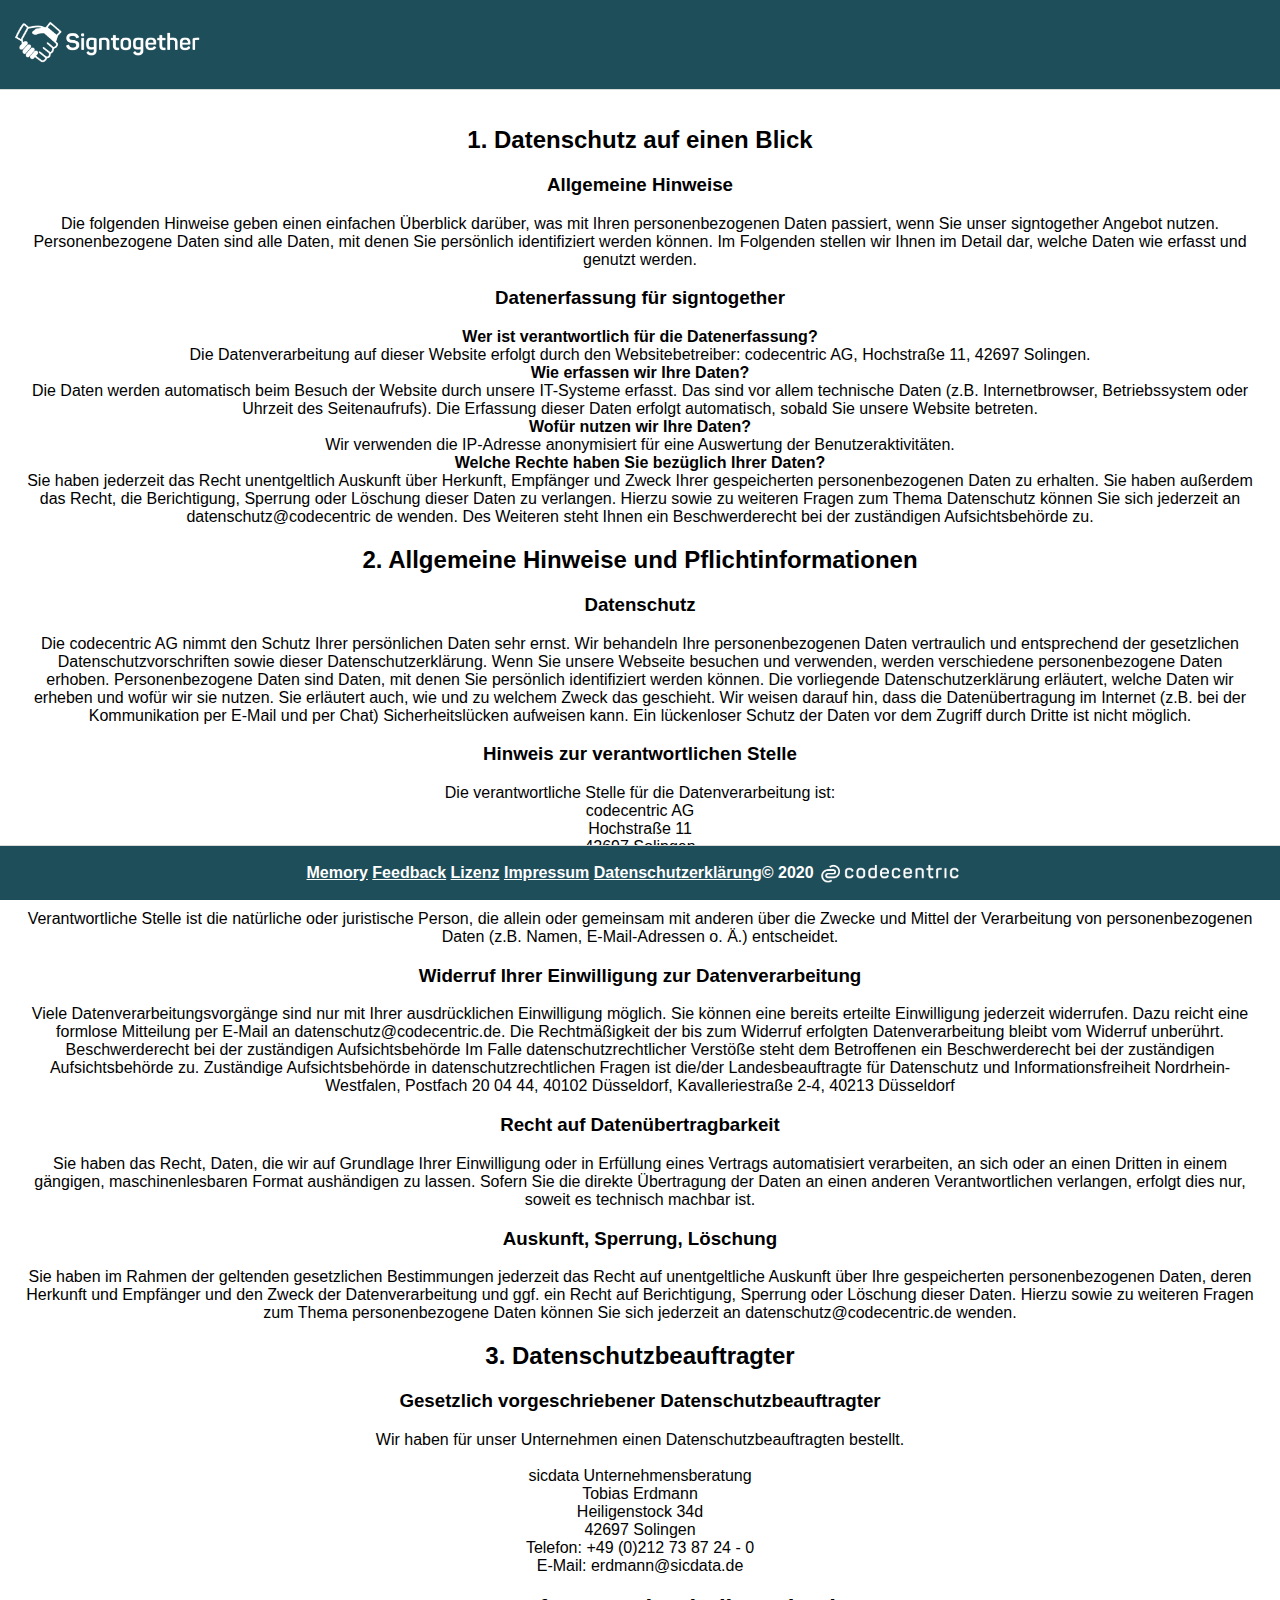
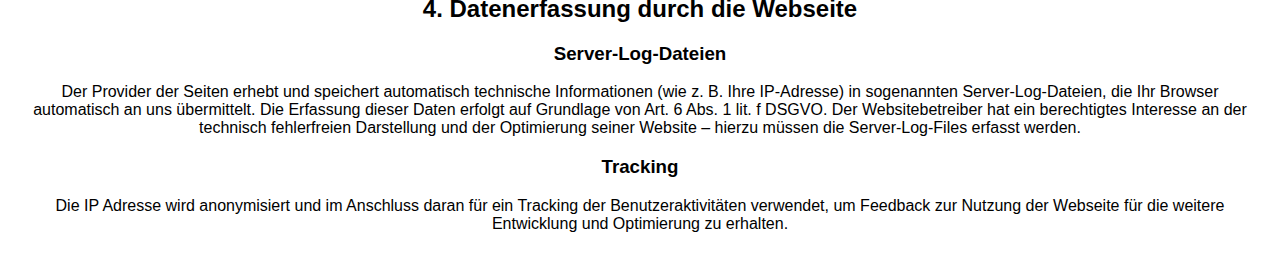
<file: datenschutz.html>
<!DOCTYPE HTML PUBLIC "-//W3C//DTD HTML 4.01//EN" "http://www.w3.org/TR/html4/strict.dtd">
<html>

<head>
    <title>Datenschutzerklärung</title>
    <meta http-equiv="Content-Type" content="text/html; charset=utf-8">
    <link rel="stylesheet" type="text/css" href="MemoryGame.css">
</head>

<body>
    <div id="navbar">
        <span class="heading"><img style="margin-left: -8px" class="logo" src="./assets/signtogether_centered.png"></span>
    </div>
    <div class="main">
        <h2>
            1. Datenschutz auf einen Blick
        </h2>
        <h3>
            Allgemeine Hinweise
        </h3>
        <p>
            Die folgenden Hinweise geben einen einfachen Überblick darüber, was mit Ihren personenbezogenen Daten passiert, wenn Sie unser signtogether Angebot nutzen. Personenbezogene Daten sind alle Daten, mit denen Sie persönlich identifiziert werden können. Im Folgenden stellen wir Ihnen im Detail dar, welche Daten wie erfasst und genutzt werden.
        </p>
        <h3>
            Datenerfassung für signtogether
        </h3>
        <p>
            <b>Wer ist verantwortlich für die Datenerfassung?</b><br>
            Die Datenverarbeitung auf dieser Website erfolgt durch den Websitebetreiber: codecentric AG, Hochstraße 11, 42697 Solingen.<br>
            <b>Wie erfassen wir Ihre Daten?</b><br>
            Die Daten werden automatisch beim Besuch der Website durch unsere IT-Systeme erfasst. Das sind vor allem technische Daten (z.B. Internetbrowser, Betriebssystem oder Uhrzeit des Seitenaufrufs). Die Erfassung dieser Daten erfolgt automatisch, sobald Sie unsere Website betreten.<br>
            <b>Wofür nutzen wir Ihre Daten?</b><br>
            Wir verwenden die IP-Adresse anonymisiert für eine Auswertung der Benutzeraktivitäten.<br>
            <b>Welche Rechte haben Sie bezüglich Ihrer Daten?</b><br>
            Sie haben jederzeit das Recht unentgeltlich Auskunft über Herkunft, Empfänger und Zweck Ihrer gespeicherten personenbezogenen Daten zu erhalten. Sie haben außerdem das Recht, die Berichtigung, Sperrung oder Löschung dieser Daten zu verlangen. Hierzu sowie zu weiteren Fragen zum Thema Datenschutz können Sie sich jederzeit an datenschutz@codecentric de wenden. Des Weiteren steht Ihnen ein Beschwerderecht bei der zuständigen Aufsichtsbehörde zu.
        </p>

        <h2>
            2. Allgemeine Hinweise und Pflichtinformationen
        </h2>
        <h3>
            Datenschutz
        </h3>
        <p>
            Die codecentric AG nimmt den Schutz Ihrer persönlichen Daten sehr ernst. Wir behandeln Ihre personenbezogenen Daten vertraulich und entsprechend der gesetzlichen Datenschutzvorschriften sowie dieser Datenschutzerklärung.
            Wenn Sie unsere Webseite besuchen und verwenden, werden verschiedene personenbezogene Daten erhoben. Personenbezogene Daten sind Daten, mit denen Sie persönlich identifiziert werden können. Die vorliegende Datenschutzerklärung erläutert, welche Daten wir erheben und wofür wir sie nutzen. Sie erläutert auch, wie und zu welchem Zweck das geschieht.
            Wir weisen darauf hin, dass die Datenübertragung im Internet (z.B. bei der Kommunikation per E-Mail und per Chat) Sicherheitslücken aufweisen kann. Ein lückenloser Schutz der Daten vor dem Zugriff durch Dritte ist nicht möglich.
        </p>
        <h3>
            Hinweis zur verantwortlichen Stelle
        </h3>
        <p>
            Die verantwortliche Stelle für die Datenverarbeitung ist:<br>

            codecentric AG<br>
            Hochstraße 11<br>
            42697 Solingen<br>
            Telefon: +49 (0)212 23 36 28 0<br>
            E-Mail: info@codecentric.de<br><br>

            Verantwortliche Stelle ist die natürliche oder juristische Person, die allein oder gemeinsam mit anderen über die Zwecke und Mittel der Verarbeitung von personenbezogenen Daten (z.B. Namen, E-Mail-Adressen o. Ä.) entscheidet.
        </p>
        <h3>
            Widerruf Ihrer Einwilligung zur Datenverarbeitung
        </h3>
        <p>
            Viele Datenverarbeitungsvorgänge sind nur mit Ihrer ausdrücklichen Einwilligung möglich. Sie können eine bereits erteilte Einwilligung jederzeit widerrufen. Dazu reicht eine formlose Mitteilung per E-Mail an datenschutz@codecentric.de. Die Rechtmäßigkeit der bis zum Widerruf erfolgten Datenverarbeitung bleibt vom Widerruf unberührt.
            Beschwerderecht bei der zuständigen Aufsichtsbehörde
            Im Falle datenschutzrechtlicher Verstöße steht dem Betroffenen ein Beschwerderecht bei der zuständigen Aufsichtsbehörde zu. Zuständige Aufsichtsbehörde in datenschutzrechtlichen Fragen ist die/der Landesbeauftragte für Datenschutz und Informationsfreiheit Nordrhein-Westfalen, Postfach 20 04 44, 40102 Düsseldorf, Kavalleriestraße 2-4, 40213 Düsseldorf
        </p>
        <h3>
            Recht auf Datenübertragbarkeit
        </h3>
        <p>
            Sie haben das Recht, Daten, die wir auf Grundlage Ihrer Einwilligung oder in Erfüllung eines Vertrags automatisiert verarbeiten, an sich oder an einen Dritten in einem gängigen, maschinenlesbaren Format aushändigen zu lassen. Sofern Sie die direkte Übertragung der Daten an einen anderen Verantwortlichen verlangen, erfolgt dies nur, soweit es technisch machbar ist.
        </p>
        <h3>
            Auskunft, Sperrung, Löschung
        </h3>
        <p>
            Sie haben im Rahmen der geltenden gesetzlichen Bestimmungen jederzeit das Recht auf unentgeltliche Auskunft über Ihre gespeicherten personenbezogenen Daten, deren Herkunft und Empfänger und den Zweck der Datenverarbeitung und ggf. ein Recht auf Berichtigung, Sperrung oder Löschung dieser Daten. Hierzu sowie zu weiteren Fragen zum Thema personenbezogene Daten können Sie sich jederzeit an datenschutz@codecentric.de wenden.
        </p>

        <h2>
            3. Datenschutzbeauftragter
        </h2>
        <h3>
            Gesetzlich vorgeschriebener Datenschutzbeauftragter
        </h3>
        <p>
            Wir haben für unser Unternehmen einen Datenschutzbeauftragten bestellt.<br><br>

            sicdata Unternehmensberatung<br>
            Tobias Erdmann<br>
            Heiligenstock 34d<br>
            42697 Solingen<br>
            Telefon: +49 (0)212 73 87 24 - 0<br>
            E-Mail: erdmann@sicdata.de<br>
        </p>

        <h2>
            4. Datenerfassung durch die Webseite
        </h2>
        <h3>
            Server-Log-Dateien
        </h3>
        <p>
            Der Provider der Seiten erhebt und speichert automatisch technische Informationen (wie z. B. Ihre IP-Adresse) in sogenannten Server-Log-Dateien, die Ihr Browser automatisch an uns übermittelt.
            Die Erfassung dieser Daten erfolgt auf Grundlage von Art. 6 Abs. 1 lit. f DSGVO. Der Websitebetreiber hat ein berechtigtes Interesse an der technisch fehlerfreien Darstellung und der Optimierung seiner Website – hierzu müssen die Server-Log-Files erfasst werden.
        </p>
        <h3>
            Tracking
        </h3>
        <p>
            Die IP Adresse wird anonymisiert und im Anschluss daran für ein Tracking der Benutzeraktivitäten verwendet, um Feedback zur Nutzung der Webseite für die weitere Entwicklung und Optimierung zu erhalten.
        </p>
    </div>
    <div id="footer">
        <p><a href="index.html">Memory</a> <a href="feedback.html">Feedback</a> <a href="lizenz.html">Lizenz</a> <a href="impressum.html">Impressum</a> <a href="datenschutz.html">Datenschutzerklärung</a></p>
        © 2020 <img style="margin-left: -8px" class="logo" src="./assets/cc-logo.png">
    </div>
</body>
</html>
</file>
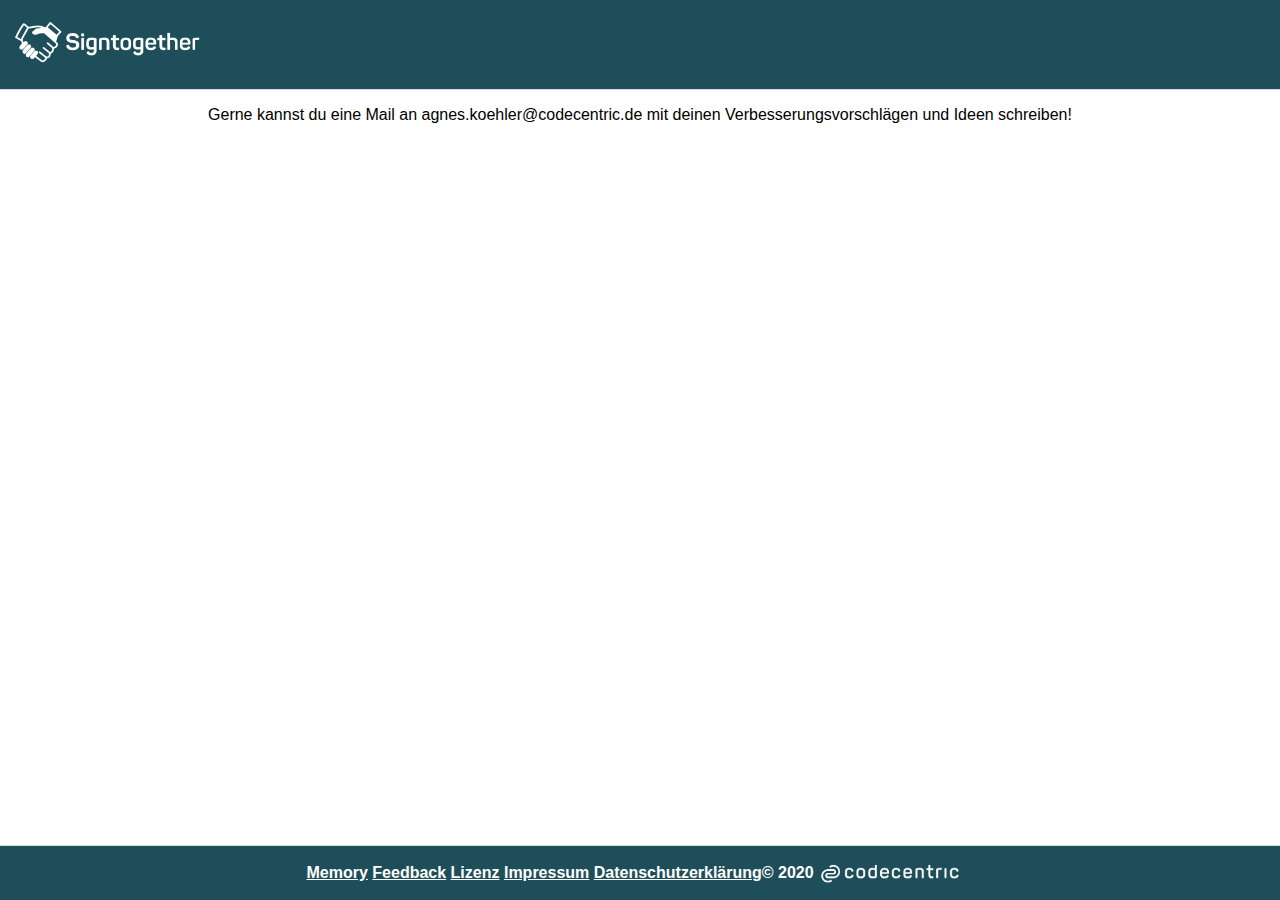
<file: feedback.html>
<!DOCTYPE HTML PUBLIC "-//W3C//DTD HTML 4.01//EN" "http://www.w3.org/TR/html4/strict.dtd">
<html>

<head>
    <title>Feedback</title>
    <meta http-equiv="Content-Type" content="text/html; charset=utf-8">
    <link rel="stylesheet" type="text/css" href="MemoryGame.css">
</head>

<body>
    <div id="navbar">
        <span class="heading"><img style="margin-left: -8px" class="logo" src="./assets/signtogether_centered.png"></span>
    </div>
    <div class="main">
        Gerne kannst du eine Mail an agnes.koehler@codecentric.de mit deinen Verbesserungsvorschlägen und Ideen schreiben!
    <div id="footer">
        <p><a href="index.html">Memory</a> <a href="feedback.html">Feedback</a> <a href="lizenz.html">Lizenz</a> <a href="impressum.html">Impressum</a> <a href="datenschutz.html">Datenschutzerklärung</a></p>
        © 2020 <img style="margin-left: -8px" class="logo" src="./assets/cc-logo.png">
    </div>
</body>
</html>
</file>
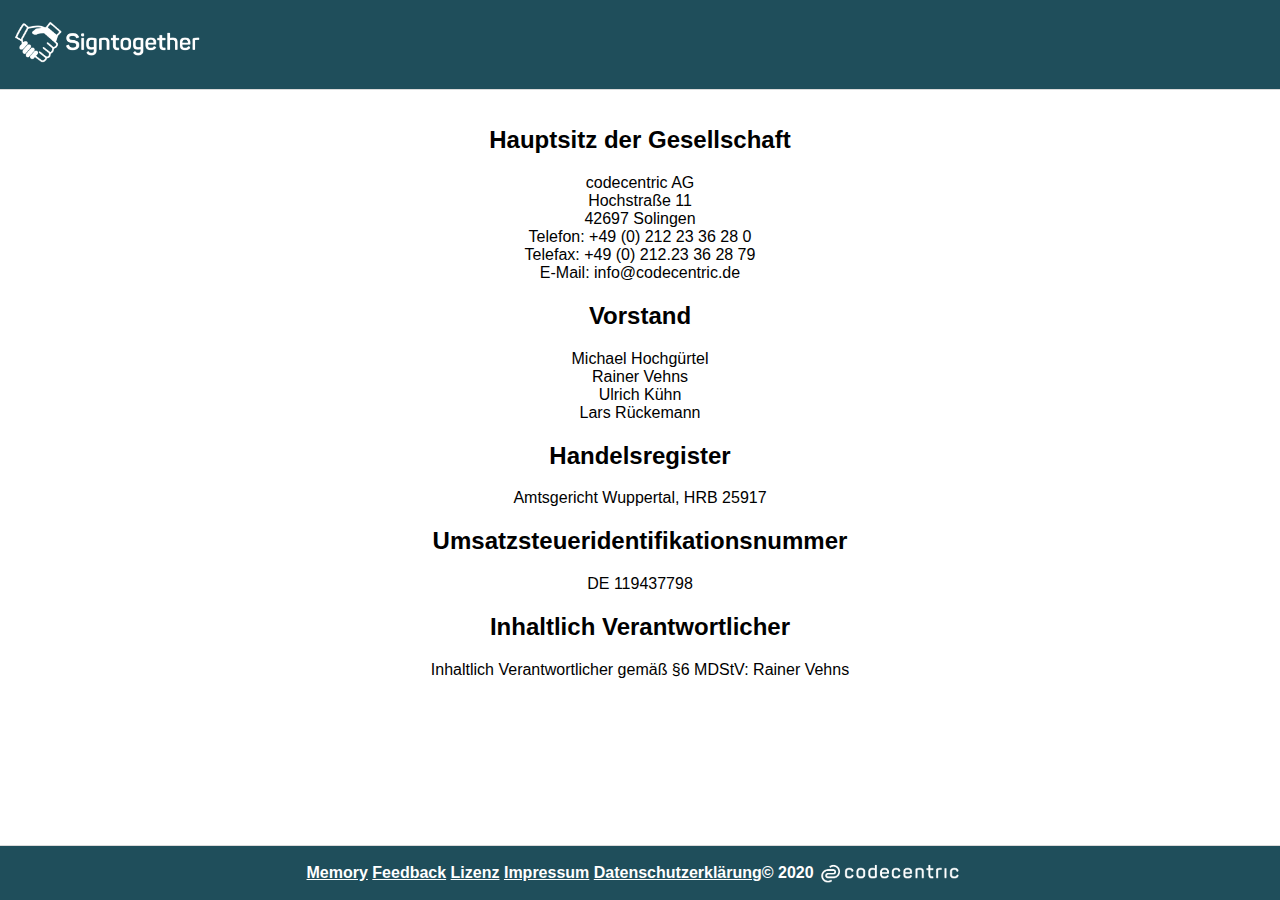
<file: impressum.html>
<!DOCTYPE HTML PUBLIC "-//W3C//DTD HTML 4.01//EN" "http://www.w3.org/TR/html4/strict.dtd">
<html>

<head>
    <title>Impressum</title>
    <meta http-equiv="Content-Type" content="text/html; charset=utf-8">
    <link rel="stylesheet" type="text/css" href="MemoryGame.css">
</head>

<body>
    <div id="navbar">
        <span class="heading"><img style="margin-left: -8px" class="logo" src="./assets/signtogether_centered.png"></span>
    </div>
    <div class="main">
        <h2>
            Hauptsitz der Gesellschaft
        </h2>
        <p>
            codecentric AG<br>
            Hochstraße 11<br>
            42697 Solingen<br>
            Telefon: +49 (0) 212 23 36 28 0<br>
            Telefax: +49 (0) 212.23 36 28 79<br>
            E-Mail: info@codecentric.de<br>
        </p>

        <h2>
            Vorstand
        </h2>
        <p>
            Michael Hochgürtel<br>
            Rainer Vehns<br>
            Ulrich Kühn<br>
            Lars Rückemann<br>
        </p>

        <h2>
            Handelsregister
        </h2>
        <p>
            Amtsgericht Wuppertal, HRB 25917
        </p>

        <h2>
            Umsatzsteueridentifikationsnummer
        </h2>
        <p>
            DE 119437798
        </p>

        <h2>
            Inhaltlich Verantwortlicher
        </h2>
        <p>
            Inhaltlich Verantwortlicher gemäß §6 MDStV: Rainer Vehns
        </p>
    </div>
    <div id="footer">
        <p><a href="index.html">Memory</a> <a href="feedback.html">Feedback</a> <a href="lizenz.html">Lizenz</a> <a href="impressum.html">Impressum</a> <a href="datenschutz.html">Datenschutzerklärung</a></p>
        © 2020 <img style="margin-left: -8px" class="logo" src="./assets/cc-logo.png">
    </div>
</body>
</html>
</file>
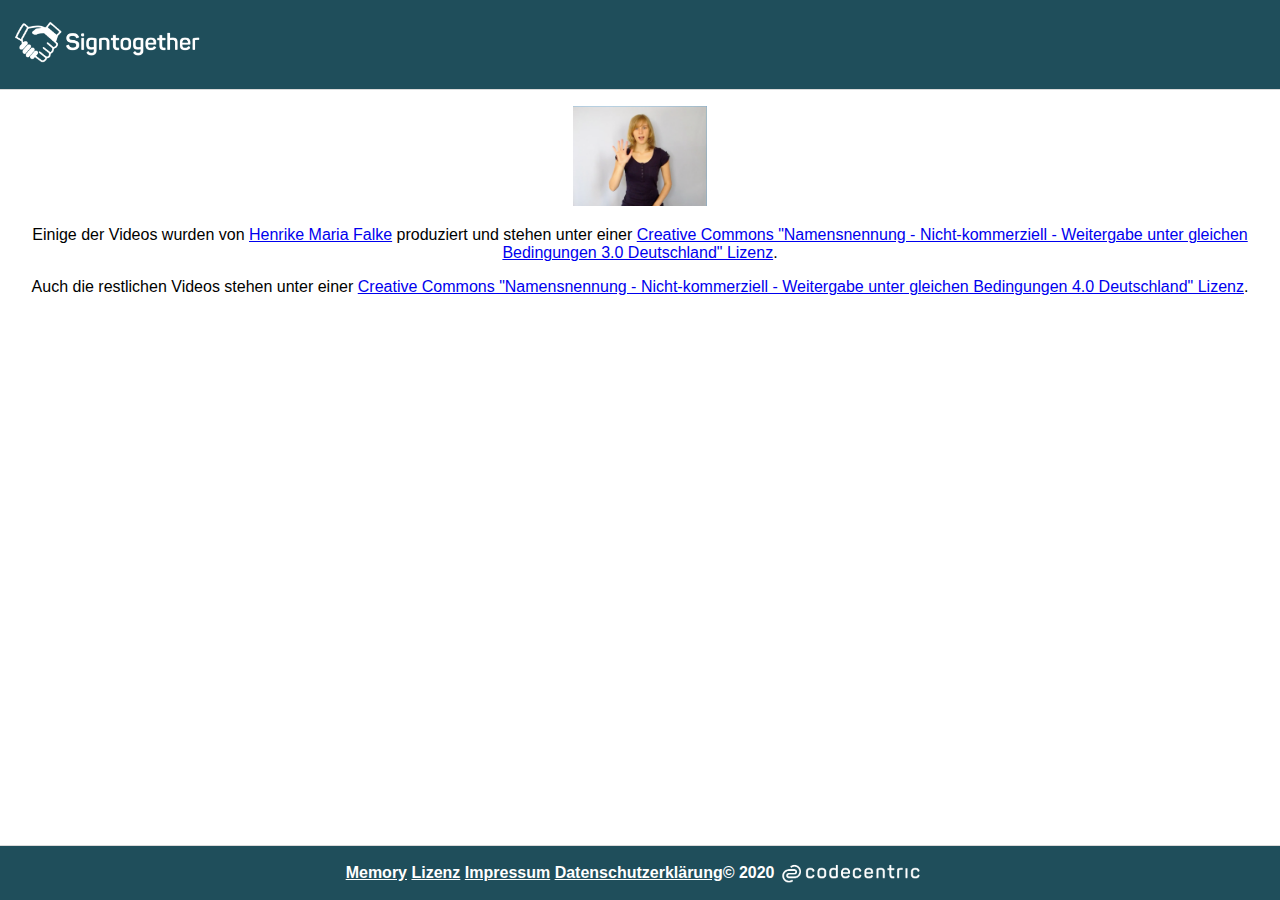
<file: lizenz.html>
<!DOCTYPE HTML PUBLIC "-//W3C//DTD HTML 4.01//EN" "http://www.w3.org/TR/html4/strict.dtd">
<head>
    <title>Lizenz</title>
    <meta http-equiv="Content-Type" content="text/html; charset=utf-8">
    <link rel="stylesheet" type="text/css" href="MemoryGame.css">
</head>
<body>
    <div id="navbar">
        <span class="heading"><img style="margin-left: -8px" class="logo" src="./assets/signtogether_centered.png"></span>
    </div>
    <div class="main">
        <img src="assets/videosFalke.png" height="100px"/>
        <p>
            Einige der Videos wurden von <a href="https://gebaerdenlernen.de">Henrike Maria Falke</a> produziert und stehen unter einer <a href="https://creativecommons.org/licenses/by-nc-sa/3.0/de/">Creative Commons "Namensnennung - Nicht-kommerziell - Weitergabe unter gleichen Bedingungen 3.0 Deutschland" Lizenz</a>.
        </p>
        <p>
            Auch die restlichen Videos stehen unter einer <a href="https://creativecommons.org/licenses/by-nc-sa/4.0/deed.de">Creative Commons "Namensnennung - Nicht-kommerziell - Weitergabe unter gleichen Bedingungen 4.0 Deutschland" Lizenz</a>.
        </p>
    </div>
    <div id="footer">
        <p><a href="index.html">Memory</a> <a href="lizenz.html">Lizenz</a> <a href="impressum.html">Impressum</a> <a href="datenschutz.html">Datenschutzerklärung</a></p>
        © 2020 <img style="margin-left: -8px" class="logo" src="./assets/cc-logo.png">
    </div>
</body>
</html>
</file>
<file: MemoryGame.css>
/* General layout */

html, body {
    box-sizing: border-box;
    font: 16px Arial;
    text-align: center;
}

html {
    height: 100%;
}

body {
    background: #fff;
}

div {
    box-sizing: border-box;
    -webkit-box-sizing: border-box;
    -moz-box-sizing: border-box;
}

#footer {
    overflow: hidden;
    background-color: #1f4e5b;
    position: fixed;
    height: 55px;
    bottom: 0;
    left: 0;
    width: 100%;
    border-top: 1px solid #dadada;
    display: flex;
    z-index: 100;
    align-items: center;
    justify-content: center;
    color: #fff;
    font-weight: bold;
}

#footer a {
    color: #fff;
}

#navbar {
    overflow: hidden;
    background-color: #1f4e5b;
    position: fixed;
    height: 90px;
    top: 0;
    left: 0;
    width: 100%;
    border-bottom: 1px solid #dadada;
    display: flex;
    z-index: 100;
    text-align: center;
    color: #fff;
    padding: 10px;
}

.button {
    background-color: #149268;
    /* Green */
    border: none;
    color: white;
    padding: 8px 8px;
    min-width: 32px;
    text-align: center;
    text-decoration: none;
    display: inline-block;
    font-size: 16px;
    margin: 4px 2px;
    cursor: pointer;
    display: inline-block;
    border-radius: 5px;
}

.selected {
    background-color: #1edb9c !important;
}

#navbar>span:nth-child(1) {
    flex: 1;
    text-align: left;
    align-self: center;
    padding-left: 12px;
}

#navbar>span:nth-child(2) {
    flex: 1;
    text-align: center;
    align-self: center;
}

#navbar>span:nth-child(3) {
    flex: 1;
    text-align: right;
    align-self: center;
}

.logo {
    height: 48px;
}

.heading {
    font-size: 20px;
    font-weight: bold;
}

.main {
    margin-top: 90px;
    /* navbar height */
    margin-bottom: 55px;
    /* footer height */
    padding: 16px;
}

#playfield-wrapper {
    display: inline-block;
    padding: 0;
    opacity: 1;
    position: relative;
    width: calc(100vw * 0.85);
}

.win-text {
    color: #1edb9c;
    font-size: 100px;
    font-weight: bold;
    height: 100%;
    left: 0;
    margin-top: -50px;
    position: absolute;
    top: 50%;
    width: 100%
}


/* Card layout */

.play-field, .card {
    -moz-user-select: none;
    -khtml-user-select: none;
    -webkit-user-select: none;
    -o-user-select: none;
}

.play-field {
    display: flex;
    flex-wrap: wrap;
    justify-content: center;
    margin: 20px;
    padding: 0;
    border-collapse: collapse;
    opacity: 1
}

.card {
    width: calc(100vw * 0.4);
    height: calc(100vw * 0.4);
    font-size: 64px;
    line-height: 70px;
    cursor: default;
    padding: 3px;
}

.flipper {
    position: relative;
    border: solid 1px #aaa;
    border-radius: 5px;
    background-color: #c8f4ef;
    text-align: center;
    width: 100%;
    height: 100%;
    box-shadow: 1px 1px 3px 1px #c8f4ef;
    opacity: 1;
}

.face {
    border: solid 1px #aaa;
    border-radius: 3px;
    background-color: #fff;
    position: absolute;
    width: 90%;
    height: 90%;
    box-shadow: inset 0px 0px 4px #aaa;
    margin: 5%;
}

.front {
    opacity: 0;
    color: #2B54BF;
    text-shadow: 1px 1px 1px rgba(255, 255, 255, 1);
}

.front .cardText {
    color: black;
    font-size: 15px;
}

.front img {
    width: 100%;
    height: 100%;
}

.front video {
    width: 100%;
    height: 100%;
}

.back {
    opacity: 1;
    background-image: repeating-linear-gradient(45deg, rgba(255, 255, 255, .1), rgba(255, 255, 255, .5) 5px, rgba(178, 212, 218, .5) 6px, rgba(178, 212, 218, .5) 6px, rgba(255, 255, 255, .1) 7px), repeating-linear-gradient(135deg, rgba(255, 255, 255, .1), rgba(255, 255, 255, .1) 5px, rgba(178, 212, 218, .5) 6px, rgba(178, 212, 218, .5) 6px, rgba(255, 255, 255, .1) 7px);
    background-image: -webkit-repeating-linear-gradient(45deg, rgba(255, 255, 255, .1), rgba(255, 255, 255, .1) 5px, rgba(178, 212, 218, .5) 6px, rgba(178, 212, 218, .5) 6px, rgba(255, 255, 255, .1) 7px), -webkit-repeating-linear-gradient(135deg, rgba(255, 255, 255, .1), rgba(255, 255, 255, .1) 5px, rgba(178, 212, 218, .5) 6px, rgba(178, 212, 218, .5) 6px, rgba(255, 255, 255, .1) 7px);
}

.clicks {
    position: absolute;
    right: 3px;
    bottom: 2px;
    color: #777;
    font: bold 11px Arial
}

/* Card animation */

.card {
    perspective: 500;
    -webkit-perspective: 500;
    -moz-perspective: 500;
}

.flipper {
    transform-style: preserve-3d;
    transition: transform 0.15s linear;
    -webkit-transform-style: preserve-3d;
    -webkit-transition: -webkit-transform 0.15s linear;
}

.face {
    backface-visibility: hidden;
    -webkit-backface-visibility: hidden;
    transition: opacity 0.15s linear;
    -webkit-transition: opacity 0.15s linear;
}

.flipfront {
    transform: rotateY(180deg);
    -webkit-transform: rotateY(180deg);
    box-shadow: -1px 1px 3px 1px #ccc;
}

.flipback {
    transform: rotateY(0deg);
    -webkit-transform: rotateY(0deg);
}

.front {
    transform: rotateY(-180deg);
    -webkit-transform: rotateY(-180deg);
}

@-moz-keyframes pulse {
    from {
        background-color: #fff;
    }
    to {
        background-color: #1edb9c;
    }
}

@-webkit-keyframes pulse {
    from {
        background-color: #fff;
    }
    to {
        background-color: #1edb9c;
    }
}

@keyframes pulse {
    from {
        background-color: #fff;
    }
    to {
        background-color: #1edb9c;
    }
}

.pulse {
    -moz-animation: pulse 0.2s ease-in-out 5 alternate;
    -webkit-animation: pulse 0.2s ease-in-out 5 alternate;
    animation: pulse 0.2s ease-in-out 5 alternate;
}

.play-field.win .flipper {
    -webkit-transition: opacity 0.5s ease 1.5s;
    transition: opacity 0.5s ease 1.5s;
    opacity: 1 !important
}

.win-text {
    opacity: 0;
    z-index: -1;
    font-size: 0;
    margin-top: 0;
    text-shadow: -1px -1px #1edb9c, 1px -1px #1edb9c, -1px 1px #1edb9c, 1px 1px #1edb9c;
    -webkit-transition: all 1.5s ease 0.5s;
    transition: all 1.5s ease 0.5s;
}

#playfield-wrapper.win .win-text {
    font-size: 100px;
    opacity: 1;
    z-index: 1;
    margin-top: -50px;
}

/* media queries to adapt to screen size */

@media (min-width: 1000px) {
    .card {
        width: calc(100vw * 0.2);
        height: calc(100vw * 0.2);
    }
}
</file>
